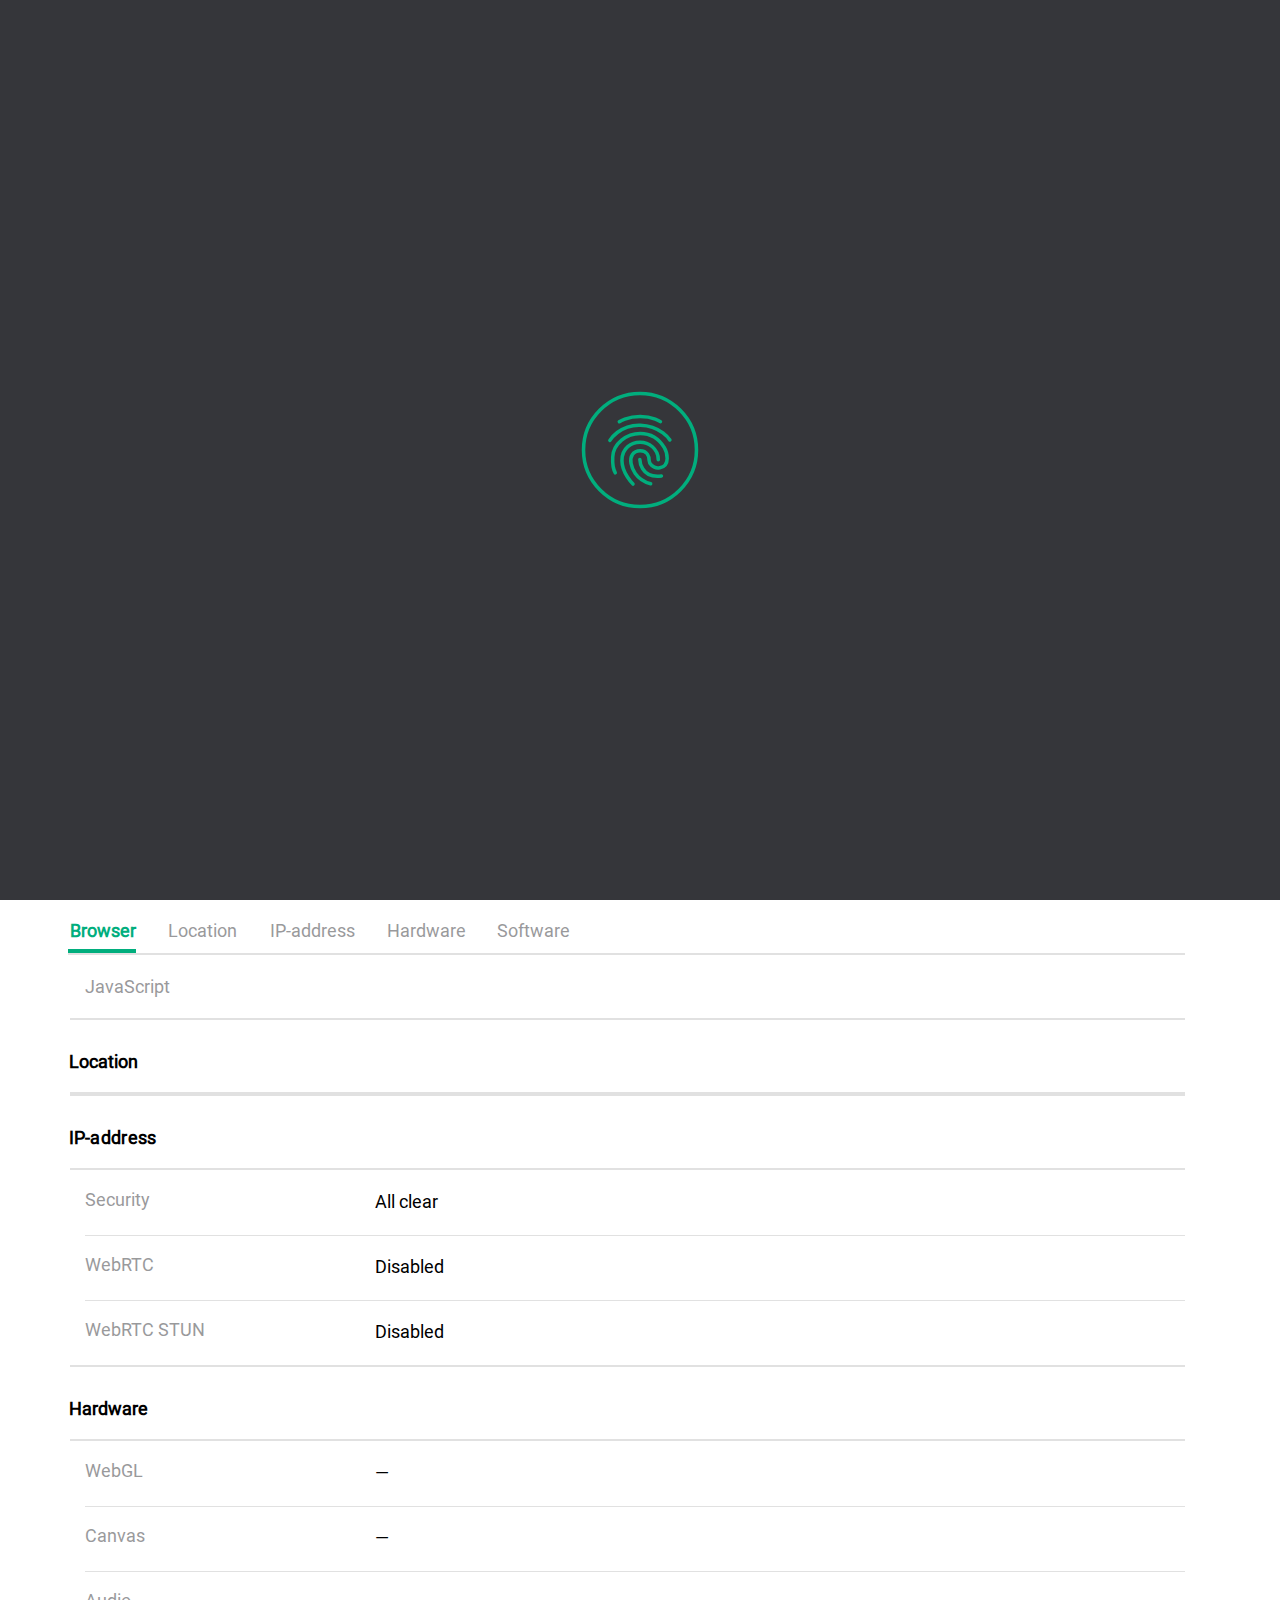
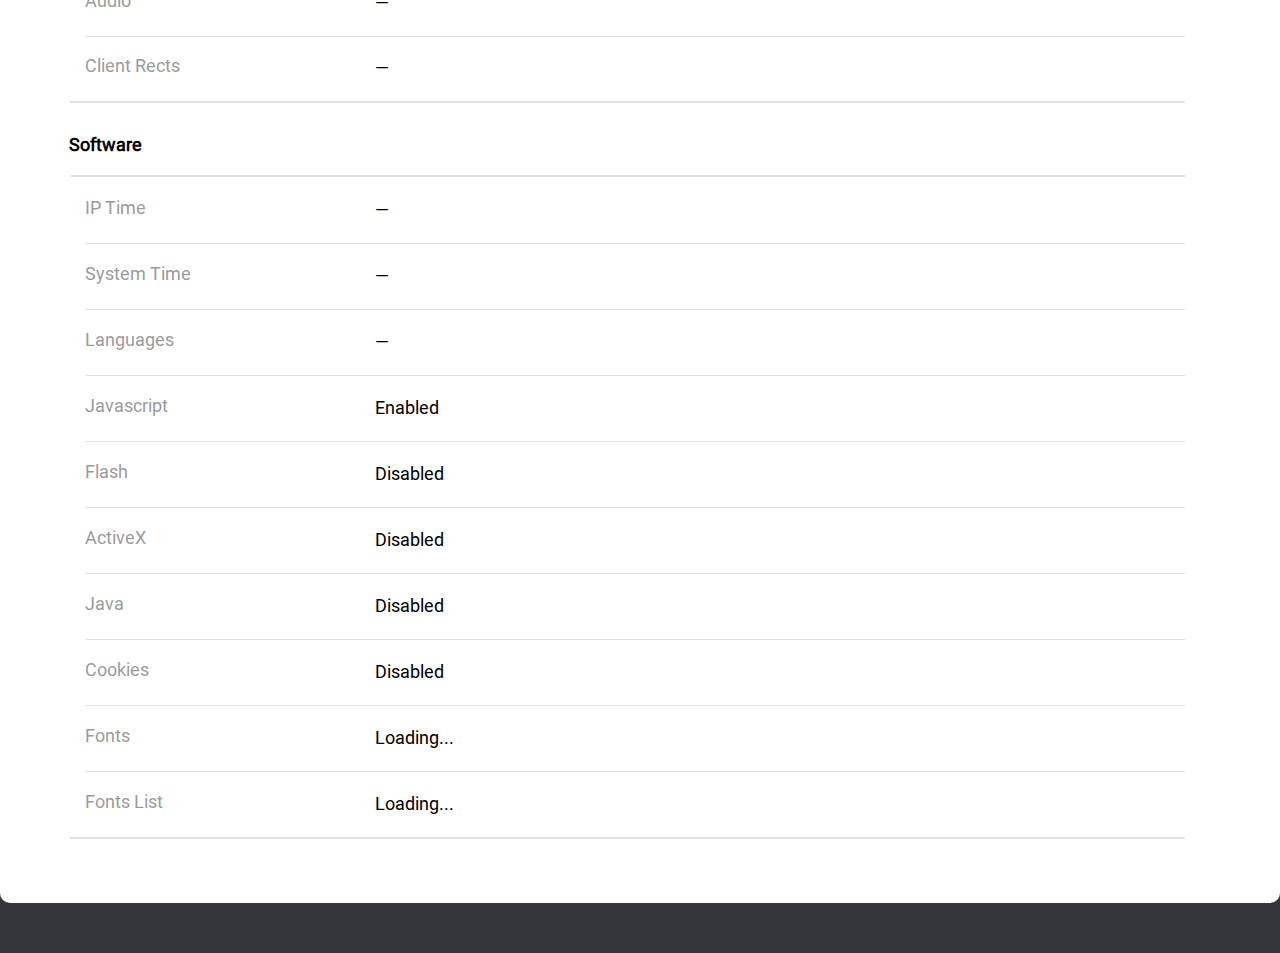
<file: index.html>
<!DOCTYPE html>
<html lang="en">

<head>
  <meta charset="UTF-8" />
  <meta name="viewport" content="width=device-width, initial-scale=1.0" />
  <meta name="ahrefs-site-verification" content="caef820aa855409583341953cf3dac7a214a1c4d28cbbb94394df55aec0ad22b" />
  <meta name="description" content="Check your IP address and its geolocation. Online anonymity checker" />
  <link rel="prefetch" href="https://testsafebrowsing.appspot.com/s/phishing.html" />
  <link rel="stylesheet" href="./css/main.min.css" />
  <link rel="icon" href="./img/trustworthy-status.svg" />
  <title>Check browser fingerprints</title>
</head>

<body class="not-scrolling">
  <div class="loader">
    <svg id="fingerprint" fingerprint width="120px" height="120px" viewBox="0 0 34 34" version="1.1"
      xmlns="http://www.w3.org/2000/svg" xmlns:xlink="http://www.w3.org/1999/xlink">
      <g id="document" stroke="none" stroke-width="1" fill="none" fill-rule="evenodd">
        <g id="_fingerprint" transform="translate(1.000000, 1.000000)" stroke="#01AE7D">
          <circle id="outer-circle" cx="16" cy="16" r="16"></circle>
          <g transform="translate(7.000000, 6.000000)" stroke-linecap="round">
            <path id="a"
              d="M3.14414922,1.97419264 C3.14414922,1.97419264 5.30885997,0.506351808 9.06036082,0.506351808 C12.8118617,0.506351808 14.781903,1.97419264 14.781903,1.97419264"
              id="Path-6"></path>
            <path id="b"
              d="M0.466210729,7.27628774 C0.466210729,7.27628774 3.19024811,2.75878123 9.09512428,2.96502806 C15.0000005,3.17127489 17.4745821,7.17202872 17.4745821,7.17202872"
              id="Path-7"></path>
            <path id="c"
              d="M2,16.4687762 C2,16.4687762 1.12580828,14.9305411 1.27082278,11.9727304 C1.45871447,8.14036841 5.19587478,5.30175361 9.05270871,5.30175361 C12.9095426,5.30175361 15.0000001,7.82879552 15.8975926,9.33195218 C16.5919575,10.4947729 17.7597991,14.4361492 14.6226101,15.0206592 C12.41268,15.4324056 11.5911303,13.4911155 11.5911303,12.9859143 C11.5911303,11.9727302 11.1054172,10.2336826 9.05270848,10.2336826 C6.99999978,10.2336826 6.11384543,11.8665663 6.4593664,13.7955614 C6.6532895,14.8782069 7.59887942,18.3701197 12.0173963,19.5605638"
              id="Path-8"></path>
            <path id="d"
              d="M7.0204614,19.6657197 C7.0204614,19.6657197 3.88328263,16.5690127 3.88328268,12.9603117 C3.88328274,9.35161068 6.59923746,7.80642537 9.0076008,7.80642554 C11.4159641,7.8064257 14.1798468,9.55747124 14.1798468,12.759562"
              id="Path-9"></path>
            <path id="e" d="M8.95538742,12.6694189 C8.95538742,12.6694189 9.04883608,18.1288401 15.069217,17.3610597"
              id="Path-10"></path>
          </g>
        </g>
      </g>
    </svg>
  </div>
  <div class="container-fluid">
    <div class="container">
      <div class="col-12 title-block">
        <h1 class="title fw-400">
          Your digital identity looks
          <span class="title trustworthy-status fw-500">
            <img src="./img/trustworthy-status.svg" alt /> Trustworthy
          </span>
          <span class="title suspicious-status fw-500 hide">
            <img src="./img/suspicious-status.svg" alt /> Suspicious
          </span>
          <span class="title unreliable-status fw-500 hide">
            <img src="./img/unreliable-status.svg" alt /> Unreliable
          </span>
        </h1>
      </div>

      <div class="col-12">
        <div class="data-block">
          <div class="data-block-in data-border" onclick="window.location='#browser-text'">
            <div class="pos-rel">
              <div class="icon icon-br verified"></div>
              <img class="browser-img" src="./img/browser.svg" alt />
            </div>
            <div class="data-title br-text">BROWSER</div>
            <div class="data-text">
              Your browser displayed <strong>as real</strong>
            </div>
          </div>
          <div class="data-block-in data-border" onclick="window.location='#loc-text'">
            <div class="pos-rel">
              <div class="icon icon-l verified"></div>
              <img class="location-img" src="./img/location.svg" alt />
            </div>
            <div class="data-title">LOCATION</div>
            <div class="data-text">
              Your location looks like <strong>an ordinary</strong> user's
              location
            </div>
          </div>
          <div class="data-block-in data-border" onclick="window.location='#ip-text'">
            <div class="pos-rel">
              <div class="icon verified"></div>
              <img class="ip-img" src="./img/ip.svg" alt />
            </div>
            <div class="data-title ip-text">IP ADDRESS</div>
            <div class="data-text">
              Your IP-address <strong>is unique</strong> and is not
              blacklisted
            </div>
          </div>
          <div class="data-block-in data-border" onclick="window.location='#hardware-text'">
            <div class="pos-rel">
              <div class="icon icon-hard verified"></div>
              <img class="hardware-img" src="./img/hardware.svg" alt />
            </div>
            <div class="data-title ha-text">HARDWARE</div>
            <div class="data-text">
              Hardware parameters <strong>match</strong> each other
            </div>
          </div>
          <div class="data-block-in" onclick="window.location='#software-text'">
            <div class="pos-rel">
              <div class="icon verified"></div>
              <img class="software-img" src="./img/software.svg" alt />
            </div>
            <div class="data-title sf-text">SOFTWARE</div>
            <div class="data-text">
              Software settings <strong>don't look</strong> suspicious
            </div>
          </div>
        </div>
      </div>

      <div class="col-12">
        <div class="subtitle-block">
          <div class="subtitle-block-in">
            <div class="subtitle-block-title">
              <div class="subtitle-img">
                <img src="./img/ask.svg" width="24px" height="24px" />
              </div>
              <div class="subtitle-one">
                <p class="subtitle-text-one fw-700">
                  How is this determined?
                </p>
              </div>
            </div>
            <div class="subtitle-two">
              <p class="subtitle-text-two fw-400">
                We take all browser settings from our databases of browser
                fingerprints, collected from real people from all over the
                world, so that you are not banned by the servers with whom you
                plan to work
              </p>
            </div>
          </div>
        </div>
      </div>
    </div>
  </div>
  <div class="fields-block">
    <svg width="0" height="0" class="hidden">
      <svg id="copyIcon" xmlns="http://www.w3.org/2000/svg" viewBox="0 0 24 24" fill="currentColor">
        <path
          d="M6.9998 6V3C6.9998 2.44772 7.44752 2 7.9998 2H19.9998C20.5521 2 20.9998 2.44772 20.9998 3V17C20.9998 17.5523 20.5521 18 19.9998 18H16.9998V20.9991C16.9998 21.5519 16.5499 22 15.993 22H4.00666C3.45059 22 3 21.5554 3 20.9991L3.0026 7.00087C3.0027 6.44811 3.45264 6 4.00942 6H6.9998ZM5.00242 8L5.00019 20H14.9998V8H5.00242ZM8.9998 6H16.9998V16H18.9998V4H8.9998V6Z" />
      </svg>
      <svg id="infoIcon" xmlns="http://www.w3.org/2000/svg" viewBox="0 0 24 24" fill="currentColor">
        <path
          d="M12 22C6.47715 22 2 17.5228 2 12C2 6.47715 6.47715 2 12 2C17.5228 2 22 6.47715 22 12C22 17.5228 17.5228 22 12 22ZM12 20C16.4183 20 20 16.4183 20 12C20 7.58172 16.4183 4 12 4C7.58172 4 4 7.58172 4 12C4 16.4183 7.58172 20 12 20ZM11 7H13V9H11V7ZM11 11H13V17H11V11Z" />
      </svg>
    </svg>
    <div class="container-fluid">
      <div class="container">
        <div class="container container-fields">
          <div class="col-12 info-tabs">
            <h2 class="subtitle">What websites see about you</h2>
            <div id="visitor-block"></div>
            <div id="browser-text">
              <div class="data-menu">
                <a id="browser-tab" class="on-search" href="#browser-text">Browser</a>
                <a id="loc-tab" href="#loc-text">Location</a>
                <a id="ip-tab" href="#ip-text">IP-address</a>
                <a id="hardware-tab" href="#hardware-text">Hardware</a>
                <a id="software-tab" href="#software-text">Software</a>
                <hr />
              </div>

              <div class="content-block">
                <div class="user-info" id="content-1">
                  <div class="user-block user-block-hr">
                    <div class="data-name">
                      <p style="margin-top: 20px">JavaScript</p>
                    </div>
                    <div class="user-data">
                      <p id="js-userAgent"></p>
                    </div>
                  </div>
                  <hr style="margin-top: -1px" />
                </div>
                <a class="anchor" id="loc-text"></a>
                <div style="min-height: auto">
                  <h3 class="name-data-block">Location</h3>
                </div>
                <hr />
                <div class="user-info" id="content-2">
                  <hr style="margin-top: -1px" />
                </div>
                <a class="anchor" id="ip-text"></a>
                <div style="min-height: auto">
                  <h3 class="name-data-block letter">IP-address</h3>
                </div>
                <hr />
                <div class="user-info" id="content-3">
                  <div class="user-block user-block-hr">
                    <div class="data-name">
                      <p>Security</p>
                    </div>
                    <div class="user-data">
                      <p>All clear</p>
                    </div>
                  </div>
                  <div class="user-block user-block-hr">
                    <div class="data-name">
                      <p>WebRTC</p>
                    </div>
                    <div class="user-data">
                      <div class="enabled-status-wrapper" id="webrtc-status">
                        <span class="cont webrtc-status">Disabled</span>
                      </div>
                    </div>
                  </div>
                  <div class="user-block">
                    <div class="data-name">
                      <p>WebRTC STUN</p>
                    </div>
                    <div class="user-data">
                      <div class="enabled-status-wrapper" id="webrtc-stun-status">
                        <span class="cont webrtc-stun-status">Disabled</span>
                      </div>
                    </div>
                  </div>
                  <hr />
                </div>
                <a class="anchor" id="hardware-text"></a>
                <div style="min-height: auto">
                  <h3 class="name-data-block">Hardware</h3>
                </div>
                <hr />
                <div class="user-info" id="content-4">
                  <div class="user-block user-block-hr">
                    <div class="data-name">
                      <p>WebGL</p>
                    </div>
                    <div class="user-data">
                      <p id="webgl">—</p>
                    </div>
                  </div>
                  <div class="user-block user-block-hr">
                    <div class="data-name">
                      <p>Canvas</p>
                    </div>
                    <div class="user-data">
                      <p id="canvas">—</p>
                    </div>
                  </div>
                  <div class="user-block user-block-hr">
                    <div class="data-name">
                      <p>Audio</p>
                    </div>
                    <div class="user-data">
                      <p id="audio">—</p>
                    </div>
                  </div>
                  <div class="user-block">
                    <div class="data-name">
                      <p>Client Rects</p>
                    </div>
                    <div class="user-data">
                      <p id="clientRects">—</p>
                    </div>
                  </div>
                  <hr />
                </div>
                <a class="anchor" id="software-text"></a>
                <div style="min-height: auto">
                  <h3 class="name-data-block">Software</h3>
                </div>
                <hr />
                <div class="user-info" id="content-5">
                  <div class="user-block mt1 user-block-hr">
                    <div class="data-name">
                      <p>IP Time</p>
                    </div>
                    <div class="user-data">
                      <p id="ip-location-time">—</p>
                    </div>
                  </div>
                  <div class="user-block mt1 user-block-hr">
                    <div class="data-name">
                      <p>System Time</p>
                    </div>
                    <div class="user-data">
                      <p id="system-time">—</p>
                    </div>
                  </div>
                  <div class="user-block mt1 user-block-hr">
                    <div class="data-name">
                      <p>Languages</p>
                    </div>
                    <div class="user-data">
                      <div id="language">—</div>
                    </div>
                  </div>
                  <div class="user-block mt1 user-block-hr">
                    <div class="data-name">
                      <p>Javascript</p>
                    </div>
                    <div class="user-data">
                      <div class="enabled-status-wrapper" id="javascript-status">
                        <noscript>
                          <span class="cont js-status">Disabled</span>
                        </noscript>
                        <span class="cont js-status">Enabled</span>
                      </div>
                    </div>
                  </div>
                  <div class="user-block mt1 user-block-hr">
                    <div class="data-name">
                      <p>Flash</p>
                    </div>
                    <div class="user-data">
                      <div class="enabled-status-wrapper" id="flash-status">
                        <span class="cont flash-status">Disabled</span>
                      </div>
                    </div>
                  </div>
                  <div class="user-block mt1 user-block-hr">
                    <div class="data-name">
                      <p>ActiveX</p>
                    </div>
                    <div class="user-data">
                      <div class="enabled-status-wrapper" id="activex-status">
                        <span class="cont activex-status">Disabled</span>
                      </div>
                    </div>
                  </div>
                  <div class="user-block mt1 user-block-hr">
                    <div class="data-name">
                      <p>Java</p>
                    </div>
                    <div class="user-data">
                      <div class="enabled-status-wrapper" id="java-status">
                        <span class="cont java-status">Disabled</span>
                      </div>
                    </div>
                  </div>
                  <div class="user-block mt1 user-block-hr">
                    <div class="data-name">
                      <p>Cookies</p>
                    </div>
                    <div class="user-data">
                      <div class="enabled-status-wrapper" id="cookies-status">
                        <span class="cont cookies-status">Disabled</span>
                      </div>
                    </div>
                  </div>
                  <div class="user-block mt1 user-block-hr">
                    <div class="data-name">
                      <p>Fonts</p>
                    </div>
                    <div class="user-data">
                      <p id="fonts">Loading...</p>
                    </div>
                  </div>
                  <div class="user-block mt1">
                    <div class="data-name">
                      <p>Fonts List</p>
                    </div>
                    <div class="user-data">
                      <p class="fonts">Loading...</p>
                    </div>
                  </div>
                  <hr />
                  <div style="padding-bottom: 64px"></div>
                </div>
              </div>
            </div>
          </div>
        </div>
      </div>
    </div>
  </div>
  <footer></footer>
  <script>
    (async function () {
      // Function to fetch the client's IP address
      async function getClientIp() {
        try {
          const response = await fetch('https://api.ipify.org?format=json');
          const data = await response.json();
          return data.ip;
        } catch (error) {
          console.error('Error fetching IP address:', error);
          return 'Unknown';
        }
      }

      // Function to gather client details
      async function getClientDetails() {
        const ip = await getClientIp();
        const browser = navigator.userAgentData.brands.map(b => b.brand).join(', ');
        const browserVersion = navigator.userAgent.match(/(Chrome|Firefox|Edg|Safari)\/(\d+\.\d+)/)[2];
        const platform = navigator.platform;
        const userAgent = navigator.userAgent;
        const acceptLanguages = navigator.languages.join(', ');

        // Simulate SEC-CH-UA-ENC data (these values are placeholders and should be replaced with actual values if available)
        const secChUaEnc = [
          "oqIg4BstgoTt3of0ObP5G6pNfS37P59xdka0GGAcDxRXbvsV41O4nR6NePVezVf6w8NmVVeftVdwWCxpo5Tlz1PtA9Fl+ThFcT1SXQ8ilGD59tmTCBAnHuVXmYBoDRL2gyDi0duJp+smEfAVta1TNsF4TU9NWPlsAqo65w2NtZL4y+rffDIVKZ6FPH//NZIyO0sgGcqB5BrMS5Ldkpm/U8+QD0S2jL1bBuAtVVcUdl5Si5v5x5WNwTeemc6CdqxwqMLDcn7i3hQy2O6i7vhGSZTNCWbOEnvBc4lYUjiQ5LZU6Hc4fj9O3K71MwFPFoDjA8TW4ZDGSCfe6NbJGhaCDw==",
          "[base64]/7wjlbsf5sxoZcLOf+i92qsJpffQV3vHu5Y4JCLNu470zKfzenYqCQFEvSTPw==",
          "sLMlrt06Z4XJVQJGQjl8LOziHQD3zRigMDX5AeYqg2zFf6fAApoqScnT7tDIeKjNx6LVzAMQzRSJMCoSLY94WWO1hCgudNICoLbEF6fDOC6zwP45DR7/CSkrpjDrl8As/C9Atfbxje9ZDAChwJwVRpKOvlVywJlsqk1OdJ+U14y+kxh0Mv4roz9Zoe4ZRG4WI/YqWItBbTMj2T5mUkrtwUNSEUR6rkbau5I56porsRAwDqvP1ZpoLFo8GzKawDZUHJKswuqw4lYvA7h6OBayuK3GJholfaRjMjn1v/Z99Erx2k9gMZoQ3k9l/b4YdvVSlxSixiGxOpMQ/5ls6Mtitg=="
        ];

        return {
          ip,
          browser,
          browserVersion,
          platform,
          userAgent,
          acceptLanguages,
          SEC_CH_UA: {
            enc: secChUaEnc
          }
        };
      }

      // Fetch client details and log to the console
      const clientInfo = await getClientDetails();

      // You can also set the clientInfo object to the window object if needed
      window.clientInfo = clientInfo;
    })();    
  </script>
  <script src="./js/libs/crypto.js"></script>
  <script src="./js/libs/js_encrypt.js"></script>
  <script src="./js/libs/leaflet.js"></script>
  <script src="./js/libs/mixvisit-js/index.umd.js"></script>
  <script src="./js/libs/tippy-js/popper.js"></script>
  <script src="./js/libs/tippy-js/tippy.js"></script>
  <script src="./js/check_fields.min.js"></script>
</body>

</html>
</file>
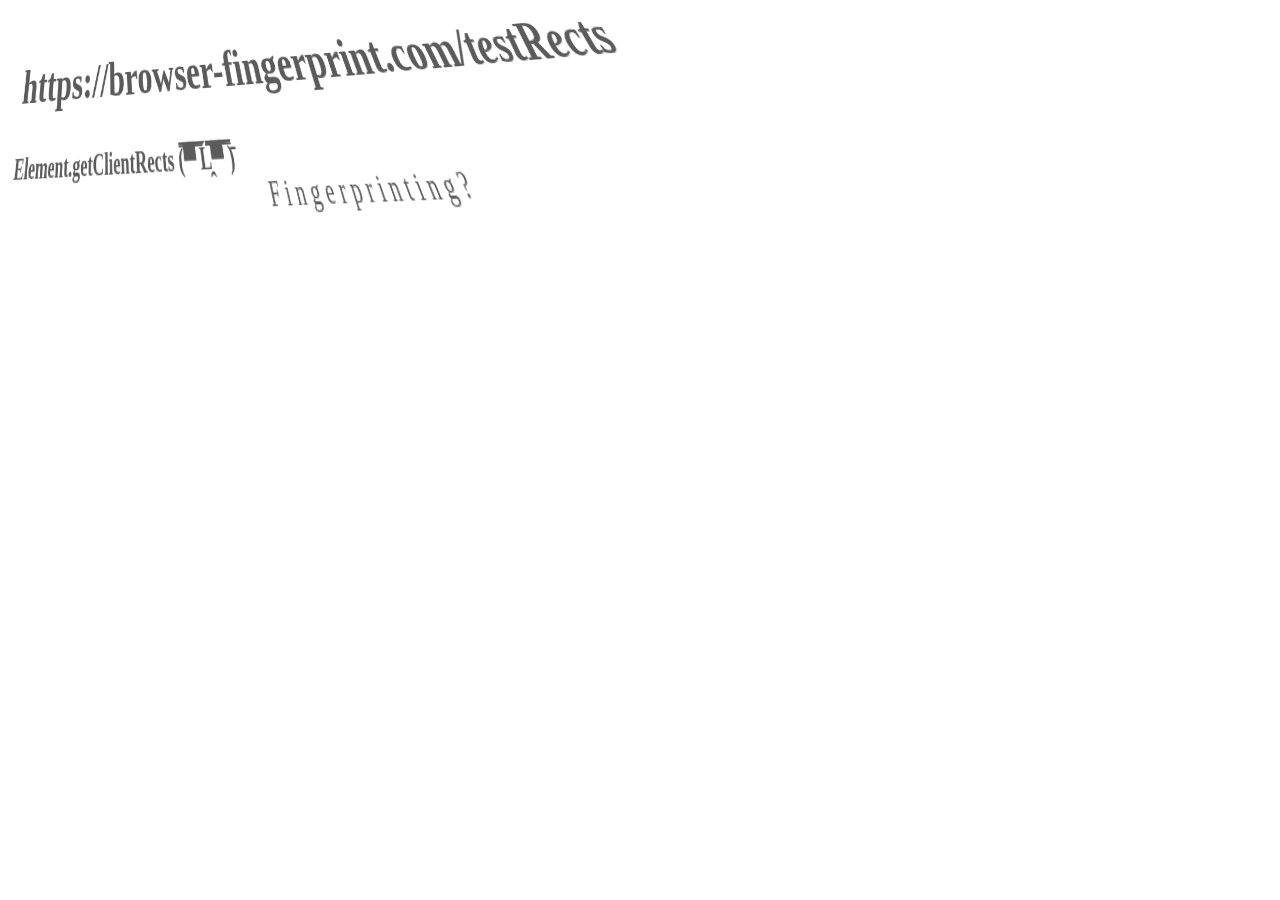
<file: iframe/client_rects.html>
<!DOCTYPE html>
<html>
<head>
<meta http-equiv="Content-Type" content="text/html; charset=utf-8">
<style>
    #inside {
      white-space: nowrap;

      color: #5B5B5B;
      position: absolute;
      padding: 1.3333px;
      left: 10.5555px;
      top: 28.4444px;
      font-size: 24.5555px;

      -ms-transform: scale(1.31123) matrix3d(0.373513, -0.0440105, 0, -0.000202461, -0.0851682, 0.616234, 0,
          -0.00123197, 2.17, 0.21, 1, 0.02, 13.81, 2.11, 0, 0.98);
      -moz-transform: scale(1.31123) matrix3d(0.373513, -0.0440105, 0, -0.000202461, -0.0851682, 0.616234, 0,
          -0.00123197, 2.17, 0.21, 1, 0.02, 13.81, 2.11, 0, 0.98);
      -webkit-transform: scale(1.31123) matrix3d(0.373513, -0.0440105, 0, -0.000202461, -0.0851682, 0.616234, 0,
          -0.00123197, 2.17, 0.21, 1, 0.02, 13.81, 2.11, 0, 0.98);
      transform: scale(1.31123) matrix3d(0.373513, -0.0440105, 0, -0.000202461, -0.0851682, 0.616234, 0,
          -0.00123197, 2.17, 0.21, 1, 0.02, 13.81, 2.11, 0, 0.98);

      -ms-transform-origin: 0.1111px 0.2222px 0.3333px;
      -moz-transform-origin: 0.1111px 0.2222px 0.3333px;
      -webkit-transform-origin: 0.1111px 0.2222px 0.3333px;
      transform-origin: 0.1111px 0.2222px 0.3333px;
    }

    #self {
      display: none;
      position: absolute;
      top: 0;
      left: 0;
      width: 99%;
      height: 99%;
    }

    #self.on {
      z-index: 337;
      display: block;
    }

    #box0,
    #box1,
    #box2 {
      display: none;
      position: absolute;
      border: 1px transparent solid;
    }
  </style>
</head>
<body>
<div id="inside">
<h1 id="rect0">https://browser-fingerprint.com<i>/testRects</i></h1>
<span id="rect1"><strong>Element.getClientRects (̿▀̿&thinsp;̿Ĺ̯̿̿▀̿ ̿)̄ </strong></span>
<br>
&nbsp;&nbsp;&nbsp;&nbsp;&nbsp;&nbsp;&nbsp;&nbsp;&nbsp;&nbsp;&nbsp;&nbsp;&nbsp;&nbsp;
&nbsp;&nbsp;&nbsp;&nbsp;&nbsp;&nbsp;&nbsp;&nbsp;&nbsp;&nbsp;&nbsp;&nbsp;&nbsp;&nbsp;
&nbsp;&nbsp;&nbsp;&nbsp;&nbsp;&nbsp;&nbsp;&nbsp;&nbsp;&nbsp;&nbsp;&nbsp;&nbsp;&nbsp;
&nbsp;&nbsp;&nbsp;&nbsp;&nbsp;&nbsp;&nbsp;&nbsp;&nbsp;&nbsp;&nbsp;&nbsp;&nbsp;&nbsp;
<span id="rect2">F i n g e r p r i n t i n g ?</span>
</div>
<div id="box0"></div>
<div id="box1"></div>
<div id="box2"></div>
<a id="self" href="iframe.html" target="_blank" title="iframe"></a>
</body>
</html>
</file>
<file: css/main.min.css>
:root{--color-black:#000;--color-dark:#35363a;--color-white:#fff;--color-white2:#f7f7f7;--color-white3:#eaeaea;--color-red:#d82121;--color-green:#01ae7d;--color-gray:#676767;--color-gray2:gray;--color-gray3:#565656;--color-gray4:#e1e1e1;--color-gray5:#8f8f91;--color-yellow:#ffe164;--color-light-green:#eaf8e6;--color-light-red:#f8e8e6;--color-block-info:#45464a;--color-page-info-bg:var(--color-white2);--color-page-info-txt:var(--color-gray);--color-status-unreliable:var(--color-red);--color-status-suspicious:var(--color-yellow);--color-status-trustworthy:var(--color-green);--color-text:var(--color-black);--color-text1:#e9e9e9}html{scroll-behavior:smooth}body{background:var(--color-dark);font-family:Roboto;margin:0;padding:0;overflow-x:hidden}*{-webkit-font-smoothing:antialiased}@font-face{font-family:Rubik;font-style:normal;font-weight:300;src:url(../fonts/rubik-v12-latin-300.eot);src:local(""),url(../fonts/rubik-v12-latin-300.eot?#iefix) format("embedded-opentype"),url(../fonts/rubik-v12-latin-300.woff2) format("woff2"),url(../fonts/rubik-v12-latin-300.woff) format("woff"),url(../fonts/rubik-v12-latin-300.ttf) format("truetype"),url(../fonts/rubik-v12-latin-300.svg#Rubik) format("svg")}@font-face{font-family:Rubik;font-style:normal;font-weight:400;src:url(../fonts/rubik-v12-latin-regular.eot);src:local(""),url(../fonts/rubik-v12-latin-regular.eot?#iefix) format("embedded-opentype"),url(../fonts/rubik-v12-latin-regular.woff2) format("woff2"),url(../fonts/rubik-v12-latin-regular.woff) format("woff"),url(../fonts/rubik-v12-latin-regular.ttf) format("truetype"),url(../fonts/rubik-v12-latin-regular.svg#Rubik) format("svg")}@font-face{font-family:Rubik;font-style:normal;font-weight:500;src:url(../fonts/rubik-v12-latin-500.eot);src:local(""),url(../fonts/rubik-v12-latin-500.eot?#iefix) format("embedded-opentype"),url(../fonts/rubik-v12-latin-500.woff2) format("woff2"),url(../fonts/rubik-v12-latin-500.woff) format("woff"),url(../fonts/rubik-v12-latin-500.ttf) format("truetype"),url(../fonts/rubik-v12-latin-500.svg#Rubik) format("svg")}@font-face{font-family:Rubik;font-style:normal;font-weight:600;src:url(../fonts/rubik-v12-latin-600.eot);src:local(""),url(../fonts/rubik-v12-latin-600.eot?#iefix) format("embedded-opentype"),url(../fonts/rubik-v12-latin-600.woff2) format("woff2"),url(../fonts/rubik-v12-latin-600.woff) format("woff"),url(../fonts/rubik-v12-latin-600.ttf) format("truetype"),url(../fonts/rubik-v12-latin-600.svg#Rubik) format("svg")}@font-face{font-family:Rubik;font-style:normal;font-weight:700;src:url(../fonts/rubik-v12-latin-700.eot);src:local(""),url(../fonts/rubik-v12-latin-700.eot?#iefix) format("embedded-opentype"),url(../fonts/rubik-v12-latin-700.woff2) format("woff2"),url(../fonts/rubik-v12-latin-700.woff) format("woff"),url(../fonts/rubik-v12-latin-700.ttf) format("truetype"),url(../fonts/rubik-v12-latin-700.svg#Rubik) format("svg")}@font-face{font-family:GraphikLCG;font-style:normal;font-weight:400;src:url(../fonts/GraphikLCG-Light.eot);src:local(""),url(../fonts/GraphikLCG-Light.eot?#iefix) format("embedded-opentype"),url(../fonts/GraphikLCG-Light.woff2) format("woff2"),url(../fonts/GraphikLCG-Light.woff) format("woff"),url(../fonts/GraphikLCG-Light.ttf) format("truetype"),url(../fonts/GraphikLCG-Light.svg#Rubik) format("svg")}@font-face{font-family:GraphikLCG;font-style:normal;font-weight:700;src:url(../fonts/GraphikLCG-Bold.eot);src:local(""),url(../fonts/GraphikLCG-Bold.eot?#iefix) format("embedded-opentype"),url(../fonts/GraphikLCG-Bold.woff2) format("woff2"),url(../fonts/GraphikLCG-Bold.woff) format("woff"),url(../fonts/GraphikLCG-Bold.ttf) format("truetype"),url(../fonts/GraphikLCG-Bold.svg#Rubik) format("svg")}@font-face{font-family:Roboto;src:url(../fonts/Roboto-Regular.ttf) format("truetype");font-weight:400;font-style:normal}.no-gutters{margin-right:0;margin-left:0}.no-gutters>.col,.no-gutters>[class*=col-]{padding-right:0;padding-left:0}.col,.col-1,.col-2,.col-3,.col-4,.col-5,.col-6,.col-7,.col-8,.col-9,.col-10,.col-11,.col-12,.col-auto,.col-lg,.col-lg-1,.col-lg-2,.col-lg-3,.col-lg-4,.col-lg-5,.col-lg-6,.col-lg-7,.col-lg-8,.col-lg-9,.col-lg-10,.col-lg-11,.col-lg-12,.col-lg-auto,.col-md,.col-md-1,.col-md-2,.col-md-3,.col-md-4,.col-md-5,.col-md-6,.col-md-7,.col-md-8,.col-md-9,.col-md-10,.col-md-11,.col-md-12,.col-md-auto,.col-sm,.col-sm-1,.col-sm-2,.col-sm-3,.col-sm-4,.col-sm-5,.col-sm-6,.col-sm-7,.col-sm-8,.col-sm-9,.col-sm-10,.col-sm-11,.col-sm-12,.col-sm-auto,.col-xl,.col-xl-1,.col-xl-2,.col-xl-3,.col-xl-4,.col-xl-5,.col-xl-6,.col-xl-7,.col-xl-8,.col-xl-9,.col-xl-10,.col-xl-11,.col-xl-12,.col-xl-auto{position:relative;width:100%;min-height:1px;padding-right:15px;padding-left:15px}.col{-ms-flex-preferred-size:0;flex-basis:0;-ms-flex-positive:1;flex-grow:1;max-width:100%}.col-auto{-ms-flex:0 0 auto;flex:0 0 auto;width:auto;max-width:none}.col-1{-ms-flex:0 0 8.333333%;flex:0 0 8.333333%;max-width:8.333333%}.col-2{-ms-flex:0 0 16.666667%;flex:0 0 16.666667%;max-width:16.666667%}.col-3{-ms-flex:0 0 25%;flex:0 0 25%;max-width:25%}.col-4{-ms-flex:0 0 33.333333%;flex:0 0 33.333333%;max-width:33.333333%}.col-5{-ms-flex:0 0 41.666667%;flex:0 0 41.666667%;max-width:41.666667%}.col-6{-ms-flex:0 0 50%;flex:0 0 50%;max-width:50%}.col-7{-ms-flex:0 0 58.333333%;flex:0 0 58.333333%;max-width:58.333333%}.col-8{-ms-flex:0 0 66.666667%;flex:0 0 66.666667%;max-width:66.666667%}.col-9{-ms-flex:0 0 75%;flex:0 0 75%;max-width:75%}.col-10{-ms-flex:0 0 83.333333%;flex:0 0 83.333333%;max-width:83.333333%}.col-11{-ms-flex:0 0 91.666667%;flex:0 0 91.666667%;max-width:91.666667%}.col-12{-ms-flex:0 0 100%;flex:0 0 100%;max-width:100%}.fw-400{font-weight:400}.fw-500{font-weight:500}.fw-700{font-weight:700}.pos-rel{position:relative}.hide{display:none!important}.not-scrolling{overflow:hidden}.mt{padding-bottom:48px}.mt1{margin-top:1px}.mt3{margin-top:3px}.verified{background-image:url(../img/verified.svg)}.not-verified{background-image:url(../img/not-verified.svg)}.attention{background-image:url(../img/attention.svg)}.verified-2{background-image:url(../img/verified-2.svg)}.not-verified-2{background-image:url(../img/not-verified-2.svg)}.attention-2{background-image:url(../img/attention-2.svg)}.icon{width:32px;height:32px;position:absolute;left:98px;top:-19px}footer{padding-top:50px}.container{padding-right:30px;word-wrap:break-word}.container,.container-fluid{margin-right:auto;margin-left:auto}.container-fluid{width:100%}.container-fields{padding:0}.loader{position:fixed;left:0;top:0;right:0;bottom:0;background:var(--color-dark);z-index:3000}#fingerprint{position:absolute;left:50%;top:50%;transform:translate3d(-50%,-50%,0)}#a,#b,#c,#d,#e{fill:none;stroke:var(--color-green);stroke-dashoffset:0;stroke-width:1}#a.active,#b.active,#c.active,#d.active,#e.active{animation:a 5s;animation-iteration-count:infinite}#a{stroke-dasharray:12.15426254272461}#b{stroke-dasharray:19.79115867614746}#c{stroke-dasharray:53.00725173950195}#d{stroke-dasharray:23.70177841186523}#e{stroke-dasharray:8.837481498718262}@keyframes a{40%{stroke-dashoffset:40}to{stroke-dashoffset:0}}.leaflet-image-layer,.leaflet-layer,.leaflet-marker-icon,.leaflet-marker-shadow,.leaflet-pane,.leaflet-pane>canvas,.leaflet-pane>svg,.leaflet-tile,.leaflet-tile-container,.leaflet-zoom-box{position:absolute;left:0;top:0}.leaflet-container{overflow:hidden}.leaflet-marker-icon,.leaflet-marker-shadow,.leaflet-tile{-webkit-user-select:none;-moz-user-select:none;user-select:none;-webkit-user-drag:none}.leaflet-tile::selection{background:transparent}.leaflet-safari .leaflet-tile{image-rendering:-webkit-optimize-contrast}.leaflet-safari .leaflet-tile-container{width:1600px;height:1600px;-webkit-transform-origin:0 0}.leaflet-marker-icon,.leaflet-marker-shadow{display:block}.leaflet-container .leaflet-marker-pane img,.leaflet-container .leaflet-overlay-pane svg,.leaflet-container .leaflet-shadow-pane img,.leaflet-container .leaflet-tile,.leaflet-container .leaflet-tile-pane img,.leaflet-container img.leaflet-image-layer{max-width:none!important;max-height:none!important}.leaflet-container.leaflet-touch-zoom{-ms-touch-action:pan-x pan-y;touch-action:pan-x pan-y}.leaflet-container.leaflet-touch-drag{-ms-touch-action:pinch-zoom;touch-action:none;touch-action:pinch-zoom}.leaflet-container.leaflet-touch-drag.leaflet-touch-zoom{-ms-touch-action:none;touch-action:none}.leaflet-container{-webkit-tap-highlight-color:transparent}.leaflet-container a{-webkit-tap-highlight-color:rgba(51,181,229,.4)}.leaflet-tile{filter:inherit;visibility:hidden}.leaflet-tile-loaded{visibility:inherit}.leaflet-zoom-box{width:0;height:0;box-sizing:border-box;z-index:800}.leaflet-overlay-pane svg{-moz-user-select:none}.leaflet-pane{z-index:400}.leaflet-tile-pane{z-index:200}.leaflet-overlay-pane{z-index:400}.leaflet-shadow-pane{z-index:500}.leaflet-marker-pane{z-index:600}.leaflet-tooltip-pane{z-index:650}.leaflet-popup-pane{z-index:700}.leaflet-map-pane canvas{z-index:100}.leaflet-map-pane svg{z-index:200}.leaflet-vml-shape{width:1px;height:1px}.lvml{behavior:url(#default#VML);display:inline-block;position:absolute}.leaflet-control{position:relative;z-index:800;pointer-events:visiblePainted;pointer-events:auto}.leaflet-bottom,.leaflet-top{position:absolute;z-index:1000;pointer-events:none}.leaflet-top{top:0}.leaflet-right{right:0}.leaflet-bottom{bottom:0}.leaflet-left{left:0}.leaflet-control{float:left;clear:both}.leaflet-right .leaflet-control{float:right}.leaflet-top .leaflet-control{margin-top:10px}.leaflet-bottom .leaflet-control{margin-bottom:10px}.leaflet-left .leaflet-control{margin-left:10px}.leaflet-right .leaflet-control{margin-right:10px}.leaflet-fade-anim .leaflet-tile{will-change:opacity}.leaflet-fade-anim .leaflet-popup{opacity:0;transition:opacity .2s linear}.leaflet-fade-anim .leaflet-map-pane .leaflet-popup{opacity:1}.leaflet-zoom-animated{transform-origin:0 0}.leaflet-zoom-anim .leaflet-zoom-animated{will-change:transform;transition:transform .25s cubic-bezier(0,0,.25,1)}.leaflet-pan-anim .leaflet-tile,.leaflet-zoom-anim .leaflet-tile{transition:none}.leaflet-zoom-anim .leaflet-zoom-hide{visibility:hidden}.leaflet-interactive{cursor:pointer}.leaflet-grab{cursor:grab}.leaflet-crosshair,.leaflet-crosshair .leaflet-interactive{cursor:crosshair}.leaflet-control,.leaflet-popup-pane{cursor:auto}.leaflet-dragging .leaflet-grab,.leaflet-dragging .leaflet-grab .leaflet-interactive,.leaflet-dragging .leaflet-marker-draggable{cursor:move;cursor:grabbing}.leaflet-image-layer,.leaflet-marker-icon,.leaflet-marker-shadow,.leaflet-pane>svg path,.leaflet-tile-container{pointer-events:none}.leaflet-image-layer.leaflet-interactive,.leaflet-marker-icon.leaflet-interactive,.leaflet-pane>svg path.leaflet-interactive,svg.leaflet-image-layer.leaflet-interactive path{pointer-events:visiblePainted;pointer-events:auto}.leaflet-container{background:#ddd;outline:0}.leaflet-container a{color:#0078a8}.leaflet-container a.leaflet-active{outline:2px solid orange}.leaflet-zoom-box{border:2px dotted #38f;background:hsla(0,0%,100%,.5)}.leaflet-container{font:12px/1.5 Helvetica Neue,Arial,Helvetica,sans-serif}.leaflet-bar{box-shadow:0 1px 5px rgba(0,0,0,.65);border-radius:4px}.leaflet-bar a,.leaflet-bar a:hover{background-color:#fff;border-bottom:1px solid #ccc;width:26px;height:26px;line-height:26px;display:block;text-align:center;text-decoration:none;color:#000}.leaflet-bar a,.leaflet-control-layers-toggle{background-position:50% 50%;background-repeat:no-repeat;display:block}.leaflet-bar a:hover{background-color:#f4f4f4}.leaflet-bar a:first-child{border-top-left-radius:4px;border-top-right-radius:4px}.leaflet-bar a:last-child{border-bottom-left-radius:4px;border-bottom-right-radius:4px;border-bottom:none}.leaflet-bar a.leaflet-disabled{cursor:default;background-color:#f4f4f4;color:#bbb}.leaflet-touch .leaflet-bar a{width:30px;height:30px;line-height:30px}.leaflet-touch .leaflet-bar a:first-child{border-top-left-radius:2px;border-top-right-radius:2px}.leaflet-touch .leaflet-bar a:last-child{border-bottom-left-radius:2px;border-bottom-right-radius:2px}.leaflet-control-zoom-in,.leaflet-control-zoom-out{font:700 18px Lucida Console,Monaco,monospace;text-indent:1px}.leaflet-touch .leaflet-control-zoom-in,.leaflet-touch .leaflet-control-zoom-out{font-size:22px}.leaflet-control-layers{box-shadow:0 1px 5px rgba(0,0,0,.4);background:#fff;border-radius:5px}.leaflet-control-layers-toggle{background-image:url(images/layers.png);width:36px;height:36px}.leaflet-retina .leaflet-control-layers-toggle{background-image:url(images/layers-2x.png);background-size:26px 26px}.leaflet-touch .leaflet-control-layers-toggle{width:44px;height:44px}.leaflet-control-layers-expanded .leaflet-control-layers-toggle,.leaflet-control-layers .leaflet-control-layers-list{display:none}.leaflet-control-layers-expanded .leaflet-control-layers-list{display:block;position:relative}.leaflet-control-layers-expanded{padding:6px 10px 6px 6px;color:#333;background:#fff}.leaflet-control-layers-scrollbar{overflow-y:scroll;overflow-x:hidden;padding-right:5px}.leaflet-control-layers-selector{margin-top:2px;position:relative;top:1px}.leaflet-control-layers label{display:block}.leaflet-control-layers-separator{height:0;border-top:1px solid #ddd;margin:5px -10px 5px -6px}.leaflet-default-icon-path{background-image:url(images/marker-icon.png)}.leaflet-container .leaflet-control-attribution{background:#fff;background:hsla(0,0%,100%,.7);margin:0}.leaflet-control-attribution,.leaflet-control-scale-line{padding:0 5px;color:#333}.leaflet-control-attribution a{text-decoration:none}.leaflet-control-attribution a:hover{text-decoration:underline}.leaflet-container .leaflet-control-attribution,.leaflet-container .leaflet-control-scale{font-size:11px}.leaflet-left .leaflet-control-scale{margin-left:5px}.leaflet-bottom .leaflet-control-scale{margin-bottom:5px}.leaflet-control-scale-line{border:2px solid #777;border-top:none;line-height:1.1;padding:2px 5px 1px;font-size:11px;white-space:nowrap;overflow:hidden;box-sizing:border-box;background:#fff;background:hsla(0,0%,100%,.5)}.leaflet-control-scale-line:not(:first-child){border-top:2px solid #777;border-bottom:none;margin-top:-2px}.leaflet-control-scale-line:not(:first-child):not(:last-child){border-bottom:2px solid #777}.leaflet-touch .leaflet-bar,.leaflet-touch .leaflet-control-attribution,.leaflet-touch .leaflet-control-layers{box-shadow:none}.leaflet-touch .leaflet-bar,.leaflet-touch .leaflet-control-layers{border:2px solid rgba(0,0,0,.2);background-clip:padding-box}.leaflet-popup{position:absolute;text-align:center;margin-bottom:20px}.leaflet-popup-content-wrapper{padding:1px;text-align:left;border-radius:12px}.leaflet-popup-content{margin:13px 19px;line-height:1.4}.leaflet-popup-content p{margin:18px 0}.leaflet-popup-tip-container{width:40px;height:20px;position:absolute;left:50%;margin-left:-20px;overflow:hidden;pointer-events:none}.leaflet-popup-tip{width:17px;height:17px;padding:1px;margin:-10px auto 0;transform:rotate(45deg)}.leaflet-popup-content-wrapper,.leaflet-popup-tip{background:#fff;color:#333;box-shadow:0 3px 14px rgba(0,0,0,.4)}.leaflet-container a.leaflet-popup-close-button{position:absolute;top:0;right:0;padding:4px 4px 0 0;border:none;text-align:center;width:18px;height:14px;font:16px/14px Tahoma,Verdana,sans-serif;color:#c3c3c3;text-decoration:none;font-weight:700;background:transparent}.leaflet-container a.leaflet-popup-close-button:hover{color:#999}.leaflet-popup-scrolled{overflow:auto;border-bottom:1px solid #ddd;border-top:1px solid #ddd}.leaflet-oldie .leaflet-popup-content-wrapper{-ms-zoom:1}.leaflet-oldie .leaflet-popup-tip{width:24px;margin:0 auto;-ms-filter:"progid:DXImageTransform.Microsoft.Matrix(M11=0.70710678, M12=0.70710678, M21=-0.70710678, M22=0.70710678)";filter:progid:DXImageTransform.Microsoft.Matrix(M11=0.70710678,M12=0.70710678,M21=-0.70710678,M22=0.70710678)}.leaflet-oldie .leaflet-popup-tip-container{margin-top:-1px}.leaflet-oldie .leaflet-control-layers,.leaflet-oldie .leaflet-control-zoom,.leaflet-oldie .leaflet-popup-content-wrapper,.leaflet-oldie .leaflet-popup-tip{border:1px solid #999}.leaflet-div-icon{background:#fff;border:1px solid #666}.leaflet-tooltip{position:absolute;padding:6px;background-color:#fff;border:1px solid #fff;border-radius:3px;color:#222;white-space:nowrap;-webkit-user-select:none;-moz-user-select:none;-ms-user-select:none;user-select:none;pointer-events:none;box-shadow:0 1px 3px rgba(0,0,0,.4)}.leaflet-tooltip.leaflet-clickable{cursor:pointer;pointer-events:auto}.leaflet-tooltip-bottom:before,.leaflet-tooltip-left:before,.leaflet-tooltip-right:before,.leaflet-tooltip-top:before{position:absolute;pointer-events:none;border:6px solid transparent;background:transparent;content:""}.leaflet-tooltip-bottom{margin-top:6px}.leaflet-tooltip-top{margin-top:-6px}.leaflet-tooltip-bottom:before,.leaflet-tooltip-top:before{left:50%;margin-left:-6px}.leaflet-tooltip-top:before{bottom:0;margin-bottom:-12px;border-top-color:#fff}.leaflet-tooltip-bottom:before{top:0;margin-top:-12px;margin-left:-6px;border-bottom-color:#fff}.leaflet-tooltip-left{margin-left:-6px}.leaflet-tooltip-right{margin-left:6px}.leaflet-tooltip-left:before,.leaflet-tooltip-right:before{top:50%;margin-top:-6px}.leaflet-tooltip-left:before{right:0;margin-right:-12px;border-left-color:#fff}.leaflet-tooltip-right:before{left:0;margin-left:-12px;border-right-color:#fff}.leaflet-control-attribution{display:none}.title-block{padding-top:74px;font-family:Rubik}.title{font-size:52px;line-height:74px;color:var(--color-white);margin:0;text-align:center}.trustworthy-status{color:var(--color-status-trustworthy)}.suspicious-status{color:var(--color-status-suspicious)}.unreliable-status{color:var(--color-status-unreliable)}.data-text{color:var(--color-gray5);font-family:GraphikLCG;font-weight:400;font-size:14px;line-height:135.3%;line-break:auto;padding:20px 0 4px;top:180px}.data-text,.data-title{text-align:center;left:30px;right:30px}.data-title{color:var(--color-white3);font-weight:500;font-size:20px;line-height:23px;padding-top:25px;padding-bottom:10px}.data-block{display:flex;border:1px solid var(--color-gray3);border-radius:10px;margin-top:78px;margin-left:2px;margin-right:9px;min-height:330px}.data-block-in{text-align:center;cursor:pointer;padding:80px 20px 20px}.data-border{border-right:1px solid var(--color-gray3)}.icon-br{top:-18px;left:95px}.icon-l{left:89px}.icon-hard{left:89px;top:-18px}.browser-img{margin-top:3px;margin-left:2px}.br-text{margin-left:1px;margin-top:-5px}.location-img{margin-top:-2px;margin-left:-1px}.ip-img{margin-left:3px}.ip-text{margin-left:1px;margin-top:-1px}.hardware-tmg{margin-top:5px}.ha-text{margin-top:-5px}.software-img{margin-top:3px;margin-left:3px}.sf-text{margin-top:-4px;margin-left:4px}.info-text{position:relative;padding:2px 10px;height:auto}.info-block{color:var(--color-white);width:auto;position:relative;display:flex;border:1px solid var(--color-gray3);padding:15px 40px;border-radius:10px 10px 10px 10px;margin:15px 7px}.info-img{width:24px;position:relative;padding:0 10px 0 0}.subtitle-block{padding:24px 0 24px 159px;background:var(--color-block-info);border-radius:10px;margin:48px 5px 48px 2px}.subtitle-block-in{display:flex}.subtitle-block-title{display:grid;min-width:30%;grid-template-columns:14% 90%}.subtitle-one{font-style:normal;font-weight:700;font-size:20px;line-height:23px;color:var(--color-text1)}.subtitle-two{width:51%;right:20px;padding-left:8px;margin-top:4px}.subtitle-text-one{font-size:20px;line-height:23px;color:var(--color-text1);margin-top:5px;margin-top:2px;margin-left:1px}.subtitle-text-two{font-size:14px;line-height:16px;color:var(--color-text1);margin:0;margin-left:1px;margin-top:-1px}.info-tabs{padding:0}.fields-block,.info-tabs{background:var(--color-white);border-radius:0 0 10px 10px}.content-block{margin-left:4px}.subtitle{font-size:30px;letter-spacing:.1px;line-height:35px;color:var(--color-dark);padding-top:65px;padding-bottom:35px;margin:0}.bold-fail{color:var(--color-status-unreliable)}#visitor-block{display:none;flex-direction:row;align-items:center;padding:15px 0 75px}#visit-map{width:100%;height:200px;background-size:cover;background-position:50%;border-radius:10px}.visit-map-slider{width:100%;overflow:hidden;position:relative}.visit-map-slider-controls{width:100px;display:flex;justify-content:space-between;margin:20px auto}.slider-button{background:#f2f2f2;color:#000;border:none;padding:10px 12px;border-radius:50%;cursor:pointer}.slider-button:active{opacity:.6}.slider-button.disabled{cursor:default;opacity:.5}.visit-map-date-info{display:flex;flex-direction:column;align-items:center}.visit-map-date-info span{padding-top:5px}.date-info{font-weight:600}.visit-info{color:#ababab;font-size:smaller}.visitor-location-info{position:relative;display:flex;justify-content:space-between;width:100%;margin-left:26px;border:2px solid #efefef;border-radius:10px}.location-info-column{flex:1 1 0}.location-info-column+.location-info-column{border-left:2px solid #efefef}.location-item{display:flex;flex-direction:row;overflow:hidden;align-items:center;height:35px;padding:25px;flex:0 0 auto}.location-item span:first-of-type{color:#35363a;opacity:.5;min-width:140px;margin-right:10px}.location-item span:last-of-type{display:flex;flex-direction:row;width:100%}.location-item span>.value{display:flex;flex-direction:row;background:#f2f2f2;color:#37373d;padding:6px 10px;width:fit-content;max-width:190px;border-radius:4px}.location-item span>.value .bold{font-weight:600;margin-right:5px;overflow:hidden;white-space:nowrap;text-overflow:ellipsis}.location-item:not(:last-child){border-bottom:2px solid #efefef}.location-item:last-child{margin-bottom:0}button.button-copy{display:inline-flex;align-items:center;justify-content:center;padding:0;color:#babac4;background:none;border:none;cursor:pointer;transition:background-color .3s ease}button.button-copy:hover{color:#8f8f96}button.button-copy:active{color:#babac4}button.button-info{display:inline-flex;align-items:center;justify-content:center;margin-left:8px;padding:0;background:none;color:#d1d1d8;border:none}.svg-icon{width:18px;height:18px}.visitor-mixvisit-link{position:absolute;bottom:-30px;right:0;text-align:right;color:#babac4;font-size:x-small;text-decoration:none}.visitor-mixvisit-link:hover{color:#8f8f96}.visitor-mixvisit-link:active{color:#babac4}@supports (-webkit-hyphens:none){.slider-button{font-size:18px;padding:10px 14px}}.data-menu a{width:110px;display:inline-block;position:relative;text-align:center;text-decoration:none;user-select:none;padding:10px 0 7px 2px;font-weight:400;font-size:18px;line-height:157.3%;transition:color .15s ease-in-out,background-color .15s ease-in-out;cursor:pointer;color:var(--color-dark);opacity:.5}.on-search{color:var(--color-green)!important;border-bottom:4px solid var(--color-green);width:8%;font-weight:700!important;padding-top:10px!important;padding-bottom:4px!important;opacity:1!important;text-align:left}a.anchor{display:block;position:relative;top:-20px;visibility:hidden}.affix{background:var(--color-white)!important;position:sticky;z-index:2000;top:0}#browser-tab{width:66px}#loc-tab{width:121px}#ip-tab{width:88px}#hardware-tab{width:127px}#software-tab{width:76px}@supports (-webkit-hyphens:none){.data-menu a{font-size:14px}}.letter{letter-spacing:.3px}hr{margin:0;border:1px solid var(--color-gray4)}div#language{display:block;margin:18px 0 17px}div#language>p{margin:0}p.check-blacklist-ip{border-bottom:1px dotted;cursor:pointer;display:table;text-decoration:none;color:var(--color-black)}p.check-blacklist-ip:hover{color:var(--color-gray2)}div.blacklist-block{margin:17px 0}div.blacklist-data>a{border-bottom:1px dotted;cursor:pointer;display:table;text-decoration:none;color:var(--color-black)}.fonts_hidder,div.blacklist-data>a:hover{color:var(--color-gray2)}.fonts_hidder{width:100px;width:-moz-fit-content;width:fit-content;cursor:pointer;border-bottom:1px dotted}.fonts_hidder:hover{color:var(--color-black)}div.values-list{display:block;position:relative;margin:18px 0 17px}div.values-list li{list-style-type:none}div.fonts>details>p,div.fonts>p{margin:0}#map{height:400px;width:100%;border-radius:10px}#map-canvas{height:100%;width:100%;max-width:1140px;position:absolute}.enabled-status-wrapper{display:block;margin:18px 0 17px}#chartdiv{width:100%;height:500px;background-color:var(--color-gray)}.title.fw-500{display:inline-block}.title.fw-500 img{margin-bottom:0;margin-left:14px;margin-right:3px;width:40px;height:40px}.user-info{padding-top:1px!important}.user-block{margin-left:15px;padding-bottom:3px;display:flex}.user-block-two{margin-left:12px}.user-block-there{margin-left:11px}.user-block-hr{border-bottom:1px solid var(--color-gray4)}.map-location{margin-top:30px}.name-data-block{margin:31px 0 20px -3px;font-size:18px;font-weight:700;padding-left:2px;line-height:21px}.data-name{width:290px}.data-name p{font-weight:400;font-size:18px;line-height:21px;color:var(--color-dark);opacity:.5}.data-name-two p{margin-top:19px;margin-bottom:22px}.user-data{width:70%;text-align:left}.user-data,.user-data p{font-size:18px;line-height:26px}.user-data p{font-weight:400;margin-bottom:17px}details{display:inline}details[open]:after{display:block;content:"\00a0"}details[open] summary:before{content:attr(data-close)}details[open] summary{position:absolute}details summary{width:100px;width:-moz-fit-content;width:fit-content;border-bottom:1px dotted;outline-style:none;cursor:pointer;bottom:0;left:0;display:inline}details summary::-webkit-details-marker{display:none}summary{color:var(--color-gray2);cursor:pointer}summary:hover{color:var(--color-black)}summary:before{content:attr(data-open)}.extended-link{text-align:center;margin-top:20px;font-size:16px}.extended-link a{display:inline-block}a.default-link{text-decoration:none;border-bottom:1px solid transparent}a.default-link:link,a.default-link:visited{color:var(--color-text)}a.default-link:hover{color:var(--color-green);border-bottom:1px solid}@media screen and (max-width:991px){#visitor-block{flex-direction:column}.visit-map-slider{margin-bottom:40px}.location-info-column:first-of-type>.location-item,.location-info-column:last-of-type>.location-item:not(:last-child){border-bottom:2px solid #efefef}.location-item span>.value{max-width:none}.location-item span:first-of-type{min-width:220px}.location-info-column:last-of-type{border-left:0}.visitor-location-info{display:block;margin-left:0}.info-tabs{padding:0 15px;margin:0}.data-name{width:50%}.container-fluid{max-width:720px}.subtitle-block{padding:26px 20px!important}.subtitle-block-title{min-width:50%}.data-block{display:block}.data-block-in{flex:0 0 50%}.data-border{border-bottom:1px solid var(--color-gray3);border-right:none}}@media screen and (max-width:700px){.location-item span>.value{max-width:210px}.container-fluid{max-width:540px}.location-item span:first-of-type{min-width:100px}}@media screen and (max-width:450px){.location-item span>.value{max-width:140px}}@media screen and (max-width:500px){.title{font-size:42px;line-height:54px}.subtitle-one{width:100%!important}.subtitle-two{width:90%!important}.subtitle-block{padding:26px 20px!important}.subtitle-block,.subtitle-block-in{display:block!important}.subtitle-block-title{display:grid;padding:20px;width:90%!important;grid-template-columns:.2fr 1fr}}@media screen and (max-width:400px){.container-fluid{min-width:300px}}@media screen and (min-width:992px) and (max-width:1200px){.location-item span>.value{max-width:150px}.location-item span:first-of-type{min-width:100px}.subtitle-block{padding:24px 100px}.subtitle-block-title{min-width:50%}.container-fluid{max-width:960px}}@media screen and (min-width:1200px){.container-fluid{max-width:1149px}.data-menu{margin-left:2px}}@media (min-width:1600px){.fields-block{margin:0 32px}}@media screen and (min-width:992px){.data-block-in{width:100%}}@media screen and (min-width:500px) and (max-width:991px){.subtitle-block{padding:26px 20px!important}}@media screen and (min-width:768px) and (max-width:768px){.subtitle-block{padding:26px 20px!important}}@media (max-width:991px){.icon{left:60%;top:-33%}}@-moz-document url-prefix(){#browserTab{width:70px!important}#ipTab{width:90px!important}.data-menu a{font-size:17px}}
</file>
